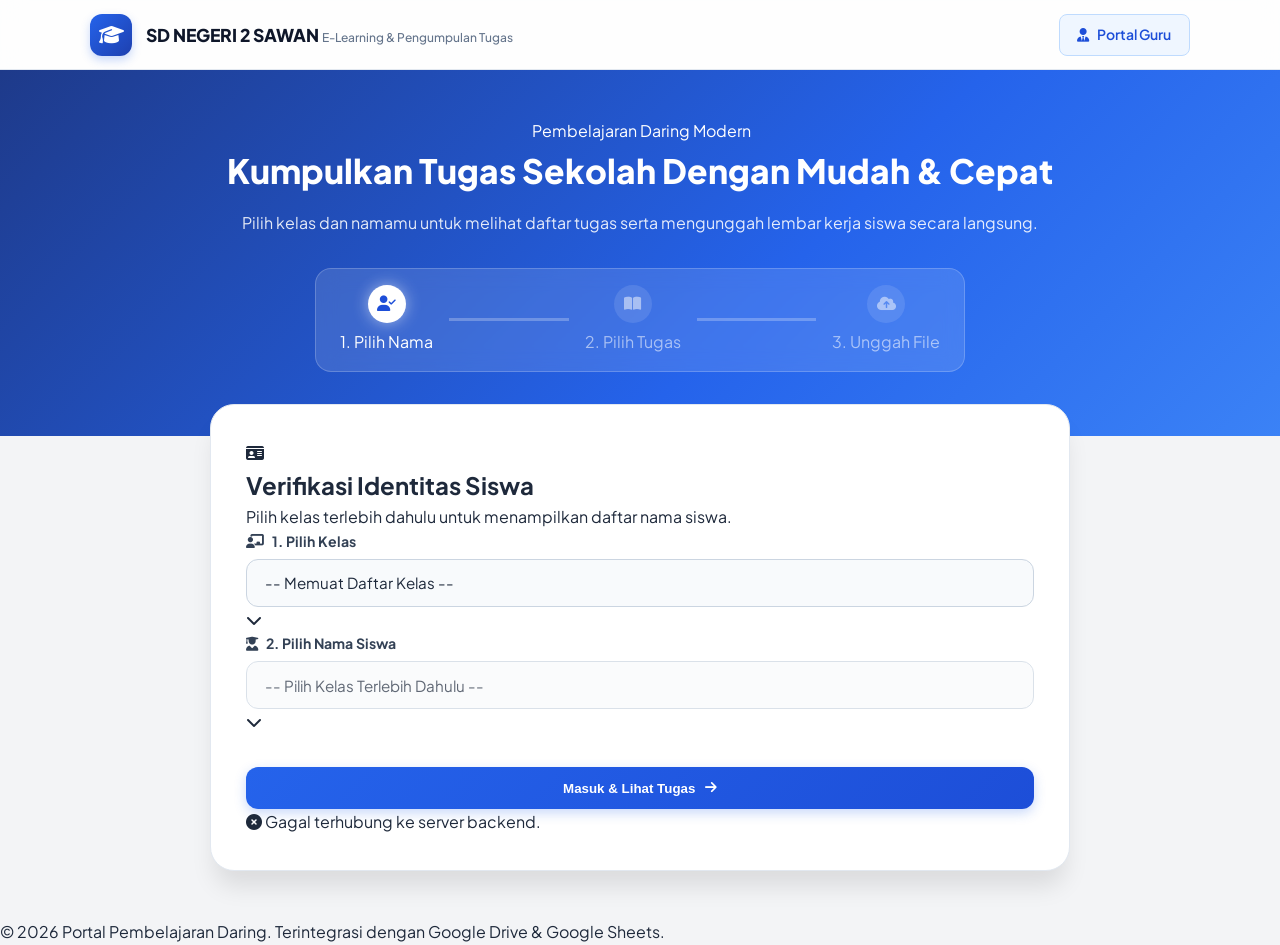
<file: index.html>
<!doctype html>
<html lang="id">
  <head>
    <meta charset="UTF-8" />
    <meta name="viewport" content="width=device-width, initial-scale=1.0" />
    <title>Portal Pengumpulan Tugas Siswa</title>

    <!-- Google Fonts: Plus Jakarta Sans -->
    <link rel="preconnect" href="https://fonts.googleapis.com" />
    <link rel="preconnect" href="https://fonts.gstatic.com" crossorigin />
    <link
      href="https://fonts.googleapis.com/css2?family=Plus+Jakarta+Sans:wght@400;500;600;700;800&display=swap"
      rel="stylesheet"
    />

    <!-- Font Awesome 6 Icons -->
    <link
      rel="stylesheet"
      href="https://cdnjs.cloudflare.com/ajax/libs/font-awesome/6.4.0/css/all.min.css"
    />

    <!-- Custom CSS -->
    <link rel="stylesheet" href="css/style.css" />
  </head>
  <body class="site-wrapper">
    <!-- Navigation Bar -->
    <header class="navbar">
      <div class="nav-container">
        <div class="brand">
          <div class="brand-icon">
            <i class="fa-solid fa-graduation-cap"></i>
          </div>
          <div class="brand-text">
            <span class="school-name" id="schoolNameHeader"
              >SD Negeri 1 Nusantara</span
            >
            <span class="portal-tag">E-Learning & Pengumpulan Tugas</span>
          </div>
        </div>
        <nav class="nav-links">
          <a href="admin.html" class="btn-portal-guru">
            <i class="fa-solid fa-user-tie"></i> Portal Guru
          </a>
        </nav>
      </div>
    </header>

    <!-- Hero & Step Indicator Banner -->
    <section class="hero-banner">
      <div class="hero-container">
        <div class="hero-content">
          <span class="hero-badge"
            ><i class="fa-solid fa-sparkles"></i> Pembelajaran Daring
            Modern</span
          >
          <h1 class="hero-title">
            Kumpulkan Tugas Sekolah Dengan Mudah & Cepat
          </h1>
          <p class="hero-subtitle">
            Pilih kelas dan namamu untuk melihat daftar tugas serta mengunggah
            lembar kerja siswa secara langsung.
          </p>
        </div>

        <!-- Progress Steps -->
        <div class="step-tracker">
          <div class="step-item active" id="stepIndicator1">
            <div class="step-icon"><i class="fa-solid fa-user-check"></i></div>
            <div class="step-label">1. Pilih Nama</div>
          </div>
          <div class="step-line" id="stepLine1"></div>
          <div class="step-item" id="stepIndicator2">
            <div class="step-icon"><i class="fa-solid fa-book-open"></i></div>
            <div class="step-label">2. Pilih Tugas</div>
          </div>
          <div class="step-line" id="stepLine2"></div>
          <div class="step-item" id="stepIndicator3">
            <div class="step-icon">
              <i class="fa-solid fa-cloud-arrow-up"></i>
            </div>
            <div class="step-label">3. Unggah File</div>
          </div>
        </div>
      </div>
    </section>

    <!-- Main Container -->
    <main class="main-container">
      <!-- STEP 1: Form Identitas Siswa -->
      <section class="card-section" id="identitySection">
        <div class="card-header-custom">
          <div class="header-icon primary">
            <i class="fa-solid fa-id-card"></i>
          </div>
          <div>
            <h2>Verifikasi Identitas Siswa</h2>
            <p>
              Pilih kelas terlebih dahulu untuk menampilkan daftar nama siswa.
            </p>
          </div>
        </div>

        <form id="identityForm" class="form-modern">
          <div class="form-grid">
            <div class="form-group">
              <label for="selectKelas">
                <i class="fa-solid fa-chalkboard-user"></i> 1. Pilih Kelas
              </label>
              <div class="select-wrapper">
                <select id="selectKelas" required>
                  <option value="">-- Memuat Daftar Kelas --</option>
                </select>
                <i class="fa-solid fa-chevron-down select-arrow"></i>
              </div>
            </div>

            <div class="form-group">
              <label for="selectSiswa">
                <i class="fa-solid fa-user-graduate"></i> 2. Pilih Nama Siswa
              </label>
              <div class="select-wrapper">
                <select id="selectSiswa" disabled required>
                  <option value="">-- Pilih Kelas Terlebih Dahulu --</option>
                </select>
                <i class="fa-solid fa-chevron-down select-arrow"></i>
              </div>
            </div>
          </div>

          <button
            type="submit"
            class="btn btn-primary btn-block btn-lg"
            id="btnStudentLogin"
            disabled
          >
            <span>Masuk & Lihat Tugas</span>
            <i class="fa-solid fa-arrow-right"></i>
          </button>
        </form>

        <div id="identityAlert" class="alert-container"></div>
      </section>

      <!-- STEP 2: List Tugas Siswa -->
      <section class="card-section" id="taskSection" style="display: none">
        <div class="profile-bar">
          <div class="user-info-group">
            <div class="user-avatar">
              <i class="fa-solid fa-child-reaching"></i>
            </div>
            <div>
              <h2 id="welcomeStudentTitle">Halo, Siswa</h2>
              <div class="user-badges">
                <span class="user-badge-item" id="studentClassBadge">
                  <i class="fa-solid fa-school"></i> Kelas -
                </span>
                <span
                  class="user-badge-item"
                  id="studentNisBadge"
                  style="display: none"
                >
                  <i class="fa-solid fa-hashtag"></i> NIS: -
                </span>
              </div>
            </div>
          </div>
          <button
            class="btn btn-outline-secondary btn-sm"
            id="btnChangeIdentity"
          >
            <i class="fa-solid fa-arrow-right-from-bracket"></i> Ganti Identitas
          </button>
        </div>

        <div class="section-title-group">
          <h3><i class="fa-solid fa-list-check"></i> Daftar Tugas Tersedia</h3>
          <p>
            Pilih salah satu tugas di bawah ini untuk melihat detail,
            mengumpulkan, atau membatalkan kiriman file.
          </p>
        </div>

        <div class="task-grid" id="taskListContainer">
          <!-- Card Tugas di-render via JS -->
        </div>
      </section>

      <!-- STEP 3: Form Upload File Tugas -->
      <section class="card-section" id="uploadSection" style="display: none">
        <button class="btn btn-text-back" id="btnBackToTasks">
          <i class="fa-solid fa-arrow-left"></i> Kembali ke Daftar Tugas
        </button>

        <div class="upload-task-header">
          <div class="task-icon-badge">
            <i class="fa-solid fa-file-signature"></i>
          </div>
          <div>
            <h2 id="uploadTaskTitle">Judul Tugas</h2>
            <p id="uploadTaskDesc" class="task-desc-text"></p>
          </div>
        </div>

        <!-- Instruction Banner -->
        <div class="instruction-box">
          <div class="instruction-title">
            <i class="fa-solid fa-circle-info"></i> Petunjuk Pengumpulan:
          </div>
          <ul>
            <li>Maksimal <strong>3 file</strong> per sekali pengumpulan.</li>
            <li>
              Batas ukuran per file max <strong>25 MB</strong> (Total max
              <strong>50 MB</strong>).
            </li>
            <li>
              Untuk tugas video, gunakan resolusi sedang (720p/HD) agar proses
              unggah lancar.
            </li>
          </ul>
        </div>

        <form id="uploadForm" class="form-modern">
          <input type="hidden" id="currentTaskId" />
          <input type="hidden" id="currentFolderId" />

          <!-- Drag & Drop Zone -->
          <div class="form-group">
            <label
              ><i class="fa-solid fa-paperclip"></i> Unggah File Tugas</label
            >
            <div class="dropzone-area" id="dropzoneArea">
              <input
                type="file"
                id="inputFile"
                multiple
                class="file-input-hidden"
              />
              <div class="dropzone-content">
                <div class="dropzone-icon">
                  <i class="fa-solid fa-cloud-arrow-up"></i>
                </div>
                <div class="dropzone-text">
                  <span class="dropzone-prompt">Klik di sini</span> atau seret
                  file ke area ini
                </div>
                <p class="dropzone-hint">
                  Mendukung Foto, Dokumen PDF/Word, Audio, dan Video
                </p>
              </div>
            </div>

            <!-- Selected File Chips List -->
            <div id="fileListPreview" class="file-preview-grid"></div>
          </div>

          <div class="form-group">
            <label for="inputKeterangan">
              <i class="fa-solid fa-comment-dots"></i> Catatan untuk Guru
              (Opsional)
            </label>
            <textarea
              id="inputKeterangan"
              rows="3"
              placeholder="Tulis catatan atau pesan singkat jika ada..."
            ></textarea>
          </div>

          <!-- Progress Bar -->
          <div
            id="uploadProgressContainer"
            class="progress-wrapper"
            style="display: none"
          >
            <div class="progress-info">
              <span class="progress-status"
                ><i class="fa-solid fa-spinner fa-spin"></i> Mengunggah
                file...</span
              >
              <span class="progress-percentage" id="progressText">0%</span>
            </div>
            <div class="progress-bar-bg">
              <div class="progress-bar-fill" id="progressBar"></div>
            </div>
          </div>

          <button
            type="submit"
            class="btn btn-success btn-block btn-lg"
            id="btnSubmitTask"
          >
            <i class="fa-solid fa-paper-plane"></i> Kirim Tugas Sekarang
          </button>
        </form>

        <div id="uploadStatusAlert" class="alert-container"></div>
      </section>
    </main>

    <footer class="footer">
      <div class="footer-container">
        <p>
          &copy; 2026 Portal Pembelajaran Daring. Terintegrasi dengan Google
          Drive & Google Sheets.
        </p>
      </div>
    </footer>

    <script src="js/config.js"></script>
    <script src="js/student.js"></script>
  </body>
</html>
</file>
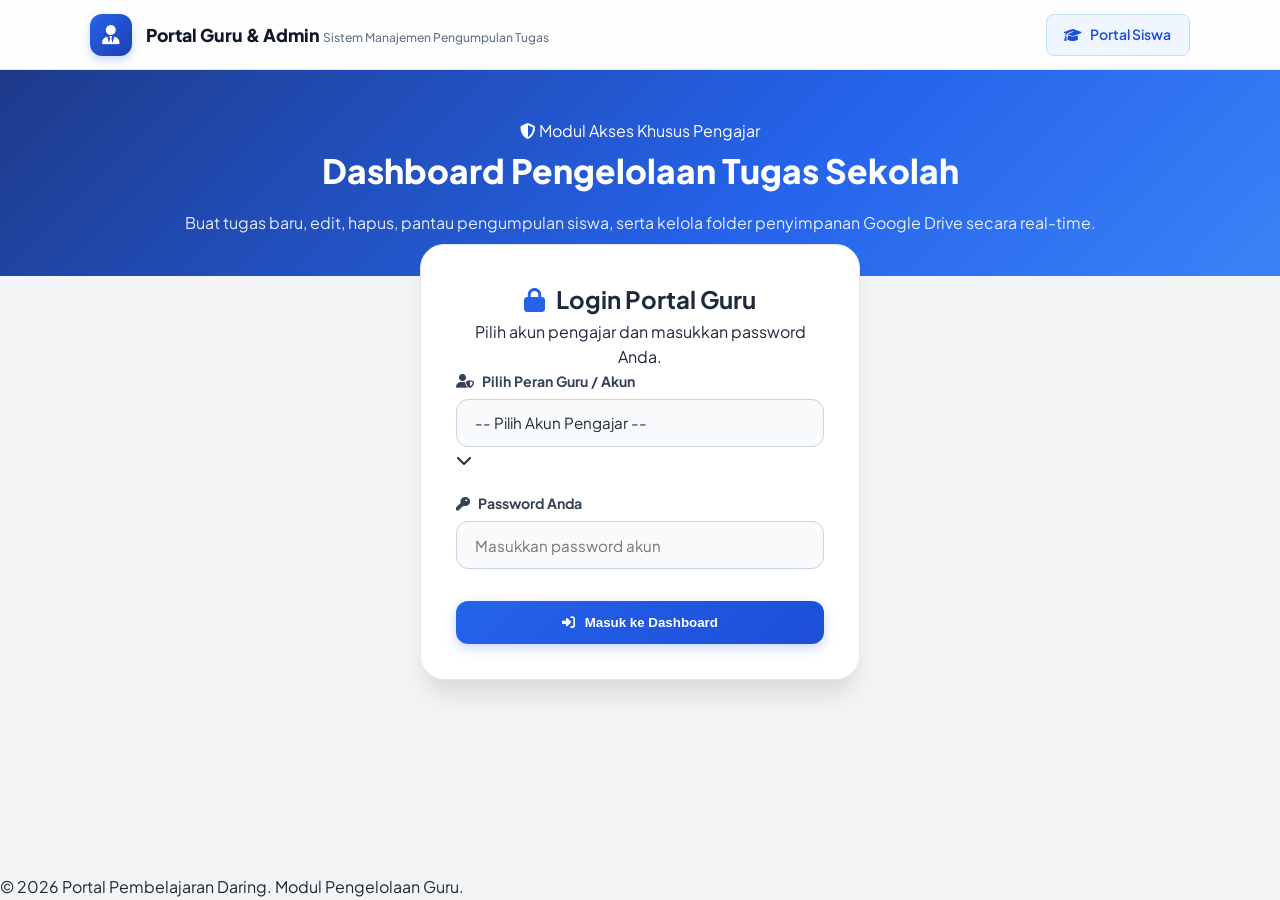
<file: admin.html>
<!doctype html>
<html lang="id">
  <head>
    <meta charset="UTF-8" />
    <meta name="viewport" content="width=device-width, initial-scale=1.0" />
    <title>Portal Guru - Dashboard Pengelolaan Tugas</title>

    <!-- Google Fonts: Plus Jakarta Sans -->
    <link rel="preconnect" href="https://fonts.googleapis.com" />
    <link rel="preconnect" href="https://fonts.gstatic.com" crossorigin />
    <link
      href="https://fonts.googleapis.com/css2?family=Plus+Jakarta+Sans:wght@400;500;600;700;800&display=swap"
      rel="stylesheet"
    />

    <!-- Font Awesome 6 Icons -->
    <link
      rel="stylesheet"
      href="https://cdnjs.cloudflare.com/ajax/libs/font-awesome/6.4.0/css/all.min.css"
    />

    <!-- Custom CSS -->
    <link rel="stylesheet" href="css/style.css" />
  </head>
  <body class="site-wrapper">
    <!-- Navigation Bar -->
    <header class="navbar">
      <div class="nav-container">
        <div class="brand">
          <div class="brand-icon">
            <i class="fa-solid fa-user-tie"></i>
          </div>
          <div class="brand-text">
            <span class="school-name">Portal Guru & Admin</span>
            <span class="portal-tag">Sistem Manajemen Pengumpulan Tugas</span>
          </div>
        </div>
        <nav class="nav-links">
          <a href="index.html" class="btn-portal-guru">
            <i class="fa-solid fa-graduation-cap"></i> Portal Siswa
          </a>
          <button
            id="btnLogout"
            class="btn btn-outline-secondary btn-sm"
            style="display: none; margin-left: 0.5rem"
          >
            <i class="fa-solid fa-right-from-bracket"></i> Logout
          </button>
        </nav>
      </div>
    </header>

    <!-- Hero Banner -->
    <section class="hero-banner" style="padding-bottom: 2.5rem">
      <div class="hero-container">
        <div class="hero-content" style="margin-bottom: 0">
          <span class="hero-badge"
            ><i class="fa-solid fa-shield-halved"></i> Modul Akses Khusus
            Pengajar</span
          >
          <h1 class="hero-title">Dashboard Pengelolaan Tugas Sekolah</h1>
          <p class="hero-subtitle">
            Buat tugas baru, edit, hapus, pantau pengumpulan siswa, serta kelola
            folder penyimpanan Google Drive secara real-time.
          </p>
        </div>
      </div>
    </section>

    <!-- Main Container -->
    <main class="main-container">
      <!-- Form Login Guru SD -->
      <section
        class="card-section"
        id="loginCard"
        style="max-width: 440px; margin: 0 auto"
      >
        <div
          class="card-header-custom"
          style="
            justify-content: center;
            text-align: center;
            border-bottom: none;
            padding-bottom: 0;
          "
        >
          <div>
            <h2>
              <i
                class="fa-solid fa-lock"
                style="color: var(--primary-600); margin-right: 0.4rem"
              ></i>
              Login Portal Guru
            </h2>
            <p>Pilih akun pengajar dan masukkan password Anda.</p>
          </div>
        </div>

        <form id="loginForm" class="form-modern">
          <div class="form-group">
            <label for="adminUsername"
              ><i class="fa-solid fa-user-shield"></i> Pilih Peran Guru /
              Akun</label
            >
            <div class="select-wrapper">
              <select id="adminUsername" required>
                <option value="">-- Pilih Akun Pengajar --</option>
                <optgroup label="Guru Kelas (Wali Kelas SD)">
                  <option value="guru_kelas_1">Guru Kelas 1</option>
                  <option value="guru_kelas_2">Guru Kelas 2</option>
                  <option value="guru_kelas_3">Guru Kelas 3</option>
                  <option value="guru_kelas_4">Guru Kelas 4</option>
                  <option value="guru_kelas_5">Guru Kelas 5</option>
                  <option value="guru_kelas_6">Guru Kelas 6</option>
                </optgroup>
                <optgroup label="Guru Mata Pelajaran">
                  <option value="guru_pjok">Guru PJOK / Olahraga</option>
                  <option value="guru_agama">Guru Agama</option>
                </optgroup>
                <optgroup label="Administrator">
                  <option value="admin">Administrator Sekolah</option>
                </optgroup>
              </select>
              <i class="fa-solid fa-chevron-down select-arrow"></i>
            </div>
          </div>

          <div class="form-group">
            <label for="adminPassword"
              ><i class="fa-solid fa-key"></i> Password Anda</label
            >
            <input
              type="password"
              id="adminPassword"
              placeholder="Masukkan password akun"
              required
            />
          </div>

          <button type="submit" class="btn btn-primary btn-block btn-lg">
            <i class="fa-solid fa-right-to-bracket"></i> Masuk ke Dashboard
          </button>
        </form>

        <div id="loginAlert" class="alert-container"></div>
      </section>

      <!-- Dashboard Utama Admin/Guru -->
      <div id="dashboardSection" style="display: none">
        <!-- Card Statistik Storage -->
        <section class="card-section">
          <div class="card-header-custom">
            <div class="header-icon primary">
              <i class="fa-solid fa-hard-drive"></i>
            </div>
            <div>
              <h2>Kapasitas Penyimpanan Google Drive</h2>
              <p id="storageText">
                Memuat indikator penggunaan kuota server...
              </p>
            </div>
          </div>
          <div class="progress-bar-bg" style="height: 14px">
            <div class="progress-bar-fill" id="storageProgressBar"></div>
          </div>
        </section>

        <!-- Form Buat Tugas Baru -->
        <section class="card-section">
          <div class="card-header-custom">
            <div class="header-icon primary">
              <i class="fa-solid fa-folder-plus"></i>
            </div>
            <div>
              <h2>Buat Tugas Baru</h2>
              <p>
                Sistem akan otomatis membuatkan folder tugas khusus di Google
                Drive induk.
              </p>
            </div>
          </div>

          <form id="createTaskForm" class="form-modern">
            <div class="form-grid">
              <div class="form-group">
                <label for="tanggalTugas"
                  ><i class="fa-regular fa-calendar-check"></i> Tanggal
                  Tugas</label
                >
                <input type="date" id="tanggalTugas" required />
              </div>

              <div class="form-group">
                <label for="kelasTujuan"
                  ><i class="fa-solid fa-school"></i> Kelas Tujuan</label
                >
                <div class="select-wrapper">
                  <select id="kelasTujuan" required></select>
                  <i class="fa-solid fa-chevron-down select-arrow"></i>
                </div>
              </div>
            </div>

            <div class="form-group">
              <label for="judulTugas"
                ><i class="fa-solid fa-pen-nib"></i> Judul Tugas</label
              >
              <input
                type="text"
                id="judulTugas"
                placeholder="Contoh: Latihan Soal Matematika Bab 1"
                required
              />
            </div>

            <div class="form-group">
              <label for="deskripsiTugas"
                ><i class="fa-solid fa-align-left"></i> Instruksi / Deskripsi
                Tugas</label
              >
              <textarea
                id="deskripsiTugas"
                rows="3"
                placeholder="Tuliskan petunjuk pengerjaan tugas secara rinci untuk siswa..."
                required
              ></textarea>
            </div>

            <div class="form-group">
              <label for="deadlineTugas"
                ><i class="fa-regular fa-clock"></i> Batas Akhir Pengumpulan
                (Deadline)</label
              >
              <input type="datetime-local" id="deadlineTugas" required />
            </div>

            <button
              type="submit"
              class="btn btn-success btn-lg"
              id="btnSaveTask"
            >
              <i class="fa-solid fa-plus-circle"></i> Simpan & Buat Folder
              Google Drive
            </button>
          </form>

          <div id="createTaskAlert" class="alert-container"></div>
        </section>

        <!-- Tabel Daftar Tugas -->
        <section class="card-section">
          <div class="section-title-group">
            <h3>
              <i class="fa-solid fa-list-check"></i> Daftar Tugas Yang Telah
              Dibuat
            </h3>
          </div>

          <div class="table-responsive-wrapper">
            <table class="data-table">
              <thead>
                <tr>
                  <th>ID</th>
                  <th>Tanggal</th>
                  <th>Judul Tugas</th>
                  <th>Kelas</th>
                  <th>Deadline</th>
                  <th>Folder Drive</th>
                  <th>Status</th>
                  <th>Aksi</th>
                </tr>
              </thead>
              <tbody id="taskTableBody"></tbody>
            </table>
          </div>
        </section>

        <!-- Tabel Daftar Pengumpulan Tugas -->
        <section class="card-section">
          <div class="section-title-group">
            <h3>
              <i class="fa-solid fa-file-arrow-up"></i> Daftar Pengumpulan Tugas
              Siswa
            </h3>
          </div>

          <div class="table-responsive-wrapper">
            <table class="data-table">
              <thead>
                <tr>
                  <th>Waktu Kirim</th>
                  <th>Nama Siswa</th>
                  <th>Kelas</th>
                  <th>Nama File</th>
                  <th>Ukuran</th>
                  <th>File Drive</th>
                  <th>Status</th>
                  <th>Aksi</th>
                </tr>
              </thead>
              <tbody id="submissionTableBody"></tbody>
            </table>
          </div>
        </section>
      </div>
    </main>

    <!-- MODAL EDIT TUGAS -->
    <div id="editTaskModal" class="modal-overlay">
      <div class="modal-card">
        <div class="modal-header">
          <h3><i class="fa-solid fa-pen-to-square"></i> Edit Detail Tugas</h3>
          <button
            type="button"
            class="btn-close-modal"
            onclick="closeEditModal()"
          >
            &times;
          </button>
        </div>
        <form id="editTaskForm" class="form-modern">
          <input type="hidden" id="editTaskId" />

          <div class="form-grid">
            <div class="form-group">
              <label for="editTanggalTugas">Tanggal Tugas</label>
              <input type="date" id="editTanggalTugas" required />
            </div>
            <div class="form-group">
              <label for="editKelasTujuan">Kelas Tujuan</label>
              <div class="select-wrapper">
                <select id="editKelasTujuan" required></select>
                <i class="fa-solid fa-chevron-down select-arrow"></i>
              </div>
            </div>
          </div>

          <div class="form-group">
            <label for="editJudulTugas">Judul Tugas</label>
            <input type="text" id="editJudulTugas" required />
          </div>

          <div class="form-group">
            <label for="editDeskripsiTugas">Deskripsi / Instruksi</label>
            <textarea id="editDeskripsiTugas" rows="3" required></textarea>
          </div>

          <div class="form-group">
            <label for="editDeadlineTugas">Batas Akhir (Deadline)</label>
            <input type="datetime-local" id="editDeadlineTugas" required />
          </div>

          <div
            style="
              display: flex;
              gap: 0.5rem;
              justify-content: flex-end;
              margin-top: 1rem;
            "
          >
            <button
              type="button"
              class="btn btn-outline-secondary"
              onclick="closeEditModal()"
            >
              Batal
            </button>
            <button type="submit" class="btn btn-primary" id="btnUpdateTask">
              Simpan Perubahan
            </button>
          </div>
        </form>
        <div
          id="editTaskAlert"
          class="alert-container"
          style="margin-top: 0.75rem"
        ></div>
      </div>
    </div>

    <footer class="footer">
      <div class="footer-container">
        <p>&copy; 2026 Portal Pembelajaran Daring. Modul Pengelolaan Guru.</p>
      </div>
    </footer>

    <script src="js/config.js"></script>
    <script src="js/admin.js"></script>
  </body>
</html>
</file>
<file: css/style.css>
:root {
  --primary-50: #eff6ff;
  --primary-100: #dbeafe;
  --primary-200: #bfdbfe;
  --primary-500: #3b82f6;
  --primary-600: #2563eb;
  --primary-700: #1d4ed8;
  --primary-800: #1e40af;

  --neutral-50: #f8fafc;
  --neutral-100: #f1f5f9;
  --neutral-200: #e2e8f0;
  --neutral-300: #cbd5e1;
  --neutral-400: #94a3b8;
  --neutral-500: #64748b;
  --neutral-600: #475569;
  --neutral-700: #334155;
  --neutral-800: #1e293b;
  --neutral-900: #0f172a;

  --success-50: #f0fdf4;
  --success-500: #22c55e;
  --success-600: #16a34a;
  --success-700: #15803d;

  --warning-50: #fffbeb;
  --warning-500: #f59e0b;

  --danger-50: #fef2f2;
  --danger-500: #ef4444;
  --danger-600: #dc2626;

  --font-sans:
    "Plus Jakarta Sans", -apple-system, BlinkMacSystemFont, sans-serif;
  --shadow-sm: 0 1px 2px 0 rgb(0 0 0 / 0.05);
  --shadow-md: 0 4px 6px -1px rgb(0 0 0 / 0.07);
  --shadow-lg: 0 10px 25px -5px rgb(0 0 0 / 0.08);
  --shadow-xl: 0 20px 25px -5px rgb(0 0 0 / 0.1);

  --radius-sm: 8px;
  --radius-md: 12px;
  --radius-lg: 16px;
  --radius-xl: 24px;
}

* {
  box-sizing: border-box;
  margin: 0;
  padding: 0;
}

body {
  font-family: var(--font-sans);
  background-color: #f3f4f6;
  color: var(--neutral-800);
  line-height: 1.6;
  min-height: 100vh;
  display: flex;
  flex-direction: column;
}

/* Glassmorphism Navbar */
.navbar {
  position: sticky;
  top: 0;
  z-index: 100;
  background: rgba(255, 255, 255, 0.85);
  backdrop-filter: blur(12px);
  border-bottom: 1px solid var(--neutral-200);
  padding: 0.85rem 1.5rem;
}

.nav-container {
  max-width: 1100px;
  margin: 0 auto;
  display: flex;
  justify-content: space-between;
  align-items: center;
}

.brand {
  display: flex;
  align-items: center;
  gap: 0.85rem;
}

.brand-icon {
  width: 42px;
  height: 42px;
  background: linear-gradient(135deg, var(--primary-600), var(--primary-800));
  color: white;
  border-radius: var(--radius-md);
  display: flex;
  align-items: center;
  justify-content: center;
  font-size: 1.25rem;
  box-shadow: 0 4px 10px rgba(37, 99, 235, 0.25);
}

.school-name {
  font-weight: 800;
  font-size: 1.1rem;
  color: var(--neutral-900);
}

.portal-tag {
  font-size: 0.75rem;
  color: var(--neutral-500);
  font-weight: 500;
}

.btn-portal-guru {
  display: inline-flex;
  align-items: center;
  gap: 0.5rem;
  background-color: var(--primary-50);
  color: var(--primary-700);
  border: 1px solid var(--primary-200);
  padding: 0.55rem 1.1rem;
  border-radius: var(--radius-sm);
  font-weight: 600;
  font-size: 0.875rem;
  text-decoration: none;
  transition: all 0.2s ease;
}

.btn-portal-guru:hover {
  background-color: var(--primary-600);
  color: white;
  border-color: var(--primary-600);
  box-shadow: 0 4px 12px rgba(37, 99, 235, 0.2);
}

/* Hero Banner */
.hero-banner {
  background: linear-gradient(135deg, #1e3a8a 0%, #2563eb 60%, #3b82f6 100%);
  color: white;
  padding: 3rem 1.5rem 4rem;
  text-align: center;
}

.hero-container {
  max-width: 1100px;
  margin: 0 auto;
}

.hero-title {
  font-size: 2.1rem;
  font-weight: 800;
  margin-bottom: 0.8rem;
}

.hero-subtitle {
  font-size: 1rem;
  color: rgba(255, 255, 255, 0.88);
}

/* Step Tracker */
.step-tracker {
  display: flex;
  align-items: center;
  justify-content: center;
  max-width: 650px;
  margin: 2rem auto 0;
  background: rgba(255, 255, 255, 0.12);
  backdrop-filter: blur(10px);
  padding: 1rem 1.5rem;
  border-radius: var(--radius-lg);
  border: 1px solid rgba(255, 255, 255, 0.2);
}

.step-item {
  display: flex;
  flex-direction: column;
  align-items: center;
  gap: 0.4rem;
  opacity: 0.55;
}

.step-item.active {
  opacity: 1;
}

.step-icon {
  width: 38px;
  height: 38px;
  background: rgba(255, 255, 255, 0.2);
  border-radius: 50%;
  display: flex;
  align-items: center;
  justify-content: center;
  font-size: 0.95rem;
}

.step-item.active .step-icon {
  background: white;
  color: var(--primary-700);
  box-shadow: 0 0 15px rgba(255, 255, 255, 0.5);
}

.step-line {
  flex: 1;
  height: 3px;
  background: rgba(255, 255, 255, 0.25);
  margin: 0 1rem;
}

.step-line.completed {
  background: white;
}

/* Cards & Forms */
.main-container {
  max-width: 900px;
  width: 100%;
  margin: -2rem auto 3rem;
  padding: 0 1.25rem;
}

.card-section {
  background: white;
  border-radius: var(--radius-xl);
  padding: 2.2rem;
  box-shadow: var(--shadow-xl);
  border: 1px solid var(--neutral-200);
}

.form-group label {
  font-size: 0.88rem;
  font-weight: 700;
  color: var(--neutral-700);
  margin-bottom: 0.4rem;
  display: flex;
  align-items: center;
  gap: 0.5rem;
}

/* ==========================================================================
   PERBAIKAN STYLING INPUT & FORM (Tambahkan input[type="password"], dll)
   ========================================================================== */

select,
input[type="text"],
input[type="password"],
input[type="date"],
input[type="datetime-local"],
textarea {
  width: 100%;
  padding: 0.85rem 1.1rem;
  border: 1px solid var(--neutral-300);
  border-radius: var(--radius-md);
  font-family: inherit;
  font-size: 0.95rem;
  color: var(--neutral-800);
  background-color: var(--neutral-50);
  transition: all 0.2s ease;
  appearance: none;
  -webkit-appearance: none;
}

select:focus,
input[type="text"]:focus,
input[type="password"]:focus,
input[type="date"]:focus,
input[type="datetime-local"]:focus,
textarea:focus {
  outline: none;
  background-color: white;
  border-color: var(--primary-600);
  box-shadow: 0 0 0 4px rgba(37, 99, 235, 0.12);
}

select:focus,
input[type="text"]:focus,
textarea:focus {
  outline: none;
  background-color: white;
  border-color: var(--primary-600);
  box-shadow: 0 0 0 4px rgba(37, 99, 235, 0.12);
}

/* Drag & Drop Zone */
.dropzone-area {
  border: 2px dashed var(--primary-300);
  border-radius: var(--radius-lg);
  background: var(--primary-50);
  padding: 2rem 1.5rem;
  text-align: center;
  cursor: pointer;
  position: relative;
}

.dropzone-area:hover {
  border-color: var(--primary-600);
  background: var(--primary-100);
}

.file-input-hidden {
  position: absolute;
  top: 0;
  left: 0;
  width: 100%;
  height: 100%;
  opacity: 0;
  cursor: pointer;
}

.btn {
  display: inline-flex;
  align-items: center;
  justify-content: center;
  gap: 0.6rem;
  font-weight: 700;
  padding: 0.85rem 1.5rem;
  border-radius: var(--radius-md);
  border: none;
  cursor: pointer;
}

.btn-primary {
  background: linear-gradient(135deg, var(--primary-600), var(--primary-700));
  color: white;
  box-shadow: 0 4px 12px rgba(37, 99, 235, 0.25);
}

.btn-success {
  background: linear-gradient(135deg, var(--success-600), var(--success-700));
  color: white;
}

/* Penyesuaian Jarak Elemen Form Modern */
.form-modern {
  display: flex;
  flex-direction: column;
  gap: 1.25rem; /* Jarak antar setiap input group */
}

/* Memberi spasi ekstra khusus di atas tombol submit */
.form-modern button[type="submit"],
.form-modern .btn-block {
  margin-top: 0.75rem;
}

/* ==========================================================================
   STICKY FOOTER, MODAL DIALOG, & RESPONSIVE MOBILE
   ========================================================================== */

/* Sticky Footer */
html,
body {
  height: 100%;
  margin: 0;
}

body.site-wrapper {
  display: flex;
  flex-direction: column;
  min-height: 100vh;
}

main.main-container {
  flex: 1 0 auto;
}

footer.footer {
  flex-shrink: 0;
}

/* Tabel Responsif & Tombol Aksi */
.table-responsive-wrapper {
  overflow-x: auto;
  -webkit-overflow-scrolling: touch;
  margin-top: 0.5rem;
  border-radius: var(--radius-md, 8px);
}

.data-table {
  width: 100%;
  border-collapse: collapse;
  white-space: nowrap;
}

.data-table th,
.data-table td {
  padding: 0.85rem 0.75rem;
  border-bottom: 1px solid var(--neutral-200, #e2e8f0);
  font-size: 0.88rem;
}

.data-table th {
  background: var(--neutral-100, #f8fafc);
  text-align: left;
  font-size: 0.82rem;
  color: var(--neutral-700, #334155);
}

.action-btn-group {
  display: flex;
  gap: 0.35rem;
  align-items: center;
}

.btn-delete-action {
  color: var(--danger-600, #dc2626) !important;
  border-color: var(--danger-500, #ef4444) !important;
}

.btn-delete-action:hover {
  background-color: #fef2f2 !important;
}

/* Modal Popup Edit Tugas */
.modal-overlay {
  position: fixed;
  top: 0;
  left: 0;
  right: 0;
  bottom: 0;
  background: rgba(15, 23, 42, 0.6);
  backdrop-filter: blur(4px);
  display: none;
  align-items: center;
  justify-content: center;
  z-index: 9999;
  padding: 1rem;
}

.modal-card {
  background: #ffffff;
  border-radius: var(--radius-lg, 12px);
  width: 100%;
  max-width: 520px;
  max-height: 90vh;
  overflow-y: auto;
  box-shadow: 0 20px 25px -5px rgba(0, 0, 0, 0.1);
  padding: 1.5rem;
}

.modal-header {
  display: flex;
  justify-content: space-between;
  align-items: center;
  margin-bottom: 1rem;
  padding-bottom: 0.75rem;
  border-bottom: 1px solid var(--neutral-200, #e2e8f0);
}

.modal-header h3 {
  margin: 0;
  font-size: 1.15rem;
  color: var(--neutral-900, #0f172a);
}

.btn-close-modal {
  background: none;
  border: none;
  font-size: 1.5rem;
  cursor: pointer;
  color: var(--neutral-500, #64748b);
}

/* Penyesuaian Mobile Screen (< 640px) */
@media (max-width: 640px) {
  .hero-banner {
    padding: 1.5rem 1rem !important;
  }

  .hero-title {
    font-size: 1.35rem !important;
  }

  .main-container {
    padding: 1rem 0.75rem;
  }

  .card-section {
    padding: 1rem;
  }

  .modal-card {
    padding: 1rem;
  }
}
</file>
